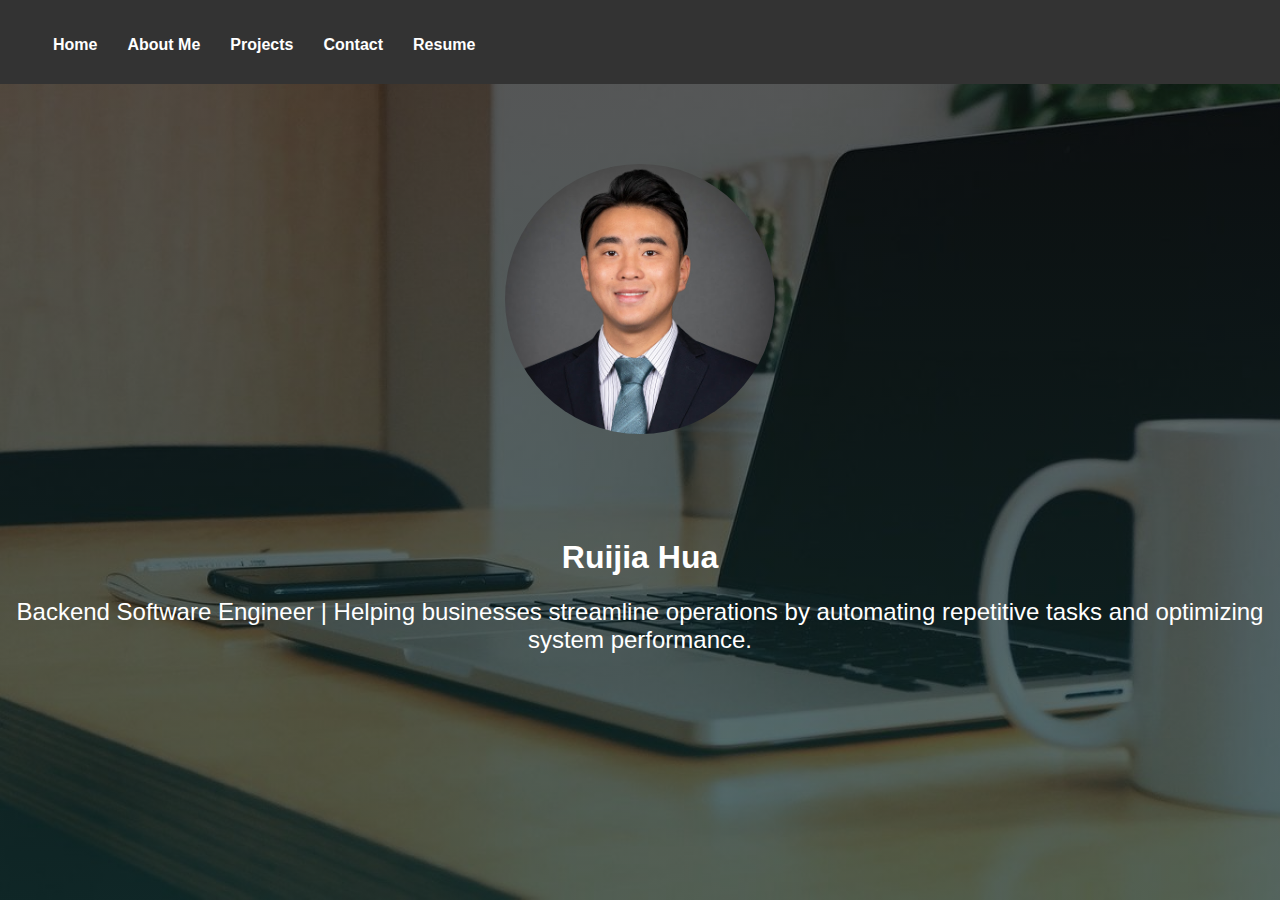
<file: index.html>
<!doctype html>
<html lang="en">

<!--
WRITTEN BY: Ruijia Hua
EMAIL: ruijiah@uci.edu
-->

<head>
  <!-- Google tag (gtag.js) -->
<script async src="https://www.googletagmanager.com/gtag/js?id=G-Z0V47DNK9K"></script>
<script>
  window.dataLayer = window.dataLayer || [];
  function gtag(){dataLayer.push(arguments);}
  gtag('js', new Date());

  gtag('config', 'G-Z0V47DNK9K');
</script>
  <meta charset="utf-8">
  <meta name="author" content="{Ruijia Hua}">
  <meta name="description" content="Personal Website">
  <meta name = "viewport" content = "width = device-width">
   <!-- you would link to an external stylesheet here! -->
  <link rel="stylesheet" href="index.css">
   <!-- you would also link to Bootstrap here! -->
  <title>Ruijia Hua</title>
</head>


<body>
  <!-- Nav -->
  <div>
    <nav class="nav">
        <ul>
           <li><a href="index.html">Home</a></li>
           <li><a href="about_me.html">About Me</a></li>
           <li><a href="projects.html">Projects</a></li>
           <li><a href="contact_info.html">Contact</a></li>
           <li><a href="resume.pdf" target="_blank">Resume</a></li>
        </ul>
    </nav>
    
  
  </div>

  <!-- picture -->
  <div class="picture">
    <img src="professional_photo_original.jpg" alt="A Picture of Ruijia Hua" class="profile_pic">
    <h1>Ruijia Hua</h1>
    <h2>Backend Software Engineer | Helping businesses streamline operations by automating repetitive tasks and optimizing system performance.

    </h2>
  </div>


<!-- Calendly badge widget begin -->
<link href="https://assets.calendly.com/assets/external/widget.css" rel="stylesheet">
<script src="https://assets.calendly.com/assets/external/widget.js" type="text/javascript" async></script>
<script type="text/javascript">window.onload = function() { Calendly.initBadgeWidget({ url: 'https://calendly.com/ruijiahua-g/phone-call', text: 'Schedule time with me', color: '#0069ff', textColor: '#ffffff' }); }</script>
<!-- Calendly badge widget end -->

  <!-- <p>
    <a href="http://validator.w3.org/check?uri=referer">
       W3C validator
    </a>
  </p> -->


  
</body>
</html>
</file>
<file: index.css>
* {
  overflow-x: hidden;
}
body {
  margin: 0;
  min-height: 100vh;
  background-size: 100%;
  background-size: cover;
  background-repeat: no-repeat;
  background-position: left top;
  background-image: linear-gradient(rgba(0, 0, 0, 0.616),rgba(9, 43, 42, 0.67)),url(background/b1.jpg);
}

.profile_pic {
  width: 270px;
  height: 270px;
  border-radius: 50%;
  margin: 5em;
}

.picture {
  display: block;
  margin-left: auto;
  margin-right: auto;
  text-align: center;
}


.nav {
  display: flex;
  position: sticky;
  width: 100vw;
  overflow: hidden;
  background-color: #333;
}

.nav h1 {
  font-size: 30px;
  padding-left:35px;
  margin: left;
}

.nav h1 a {
  color:bisque;
  text-decoration: none;
  color: white;
}

.nav ul {
  display: block;
  gap: 3em;
  list-style: none;
  overflow: hidden;
  color: black;
  text-align: left;
  transition: 0.5s;
}

.nav li {
  display: inline-block;
  padding: 10px 10px;
  margin: 0 3px;
  margin-top: 10px;
}

.nav li a {
  text-decoration: none;
  color:white;
  font-family: 'Montserrat', sans-serif;
  font-weight: bold;
  transition: 0.5s;
}

.nav ul li a:hover {
  background-color: gray;
  color: black;
}

h1 {
  font-family: 'Montserrat', sans-serif;
  text-align: center;
  color:white;
}

h2 {
  font-family: 'Montserrat', sans-serif;
  text-align: center;
  font-weight: 200;
  color:white;
}
</file>
